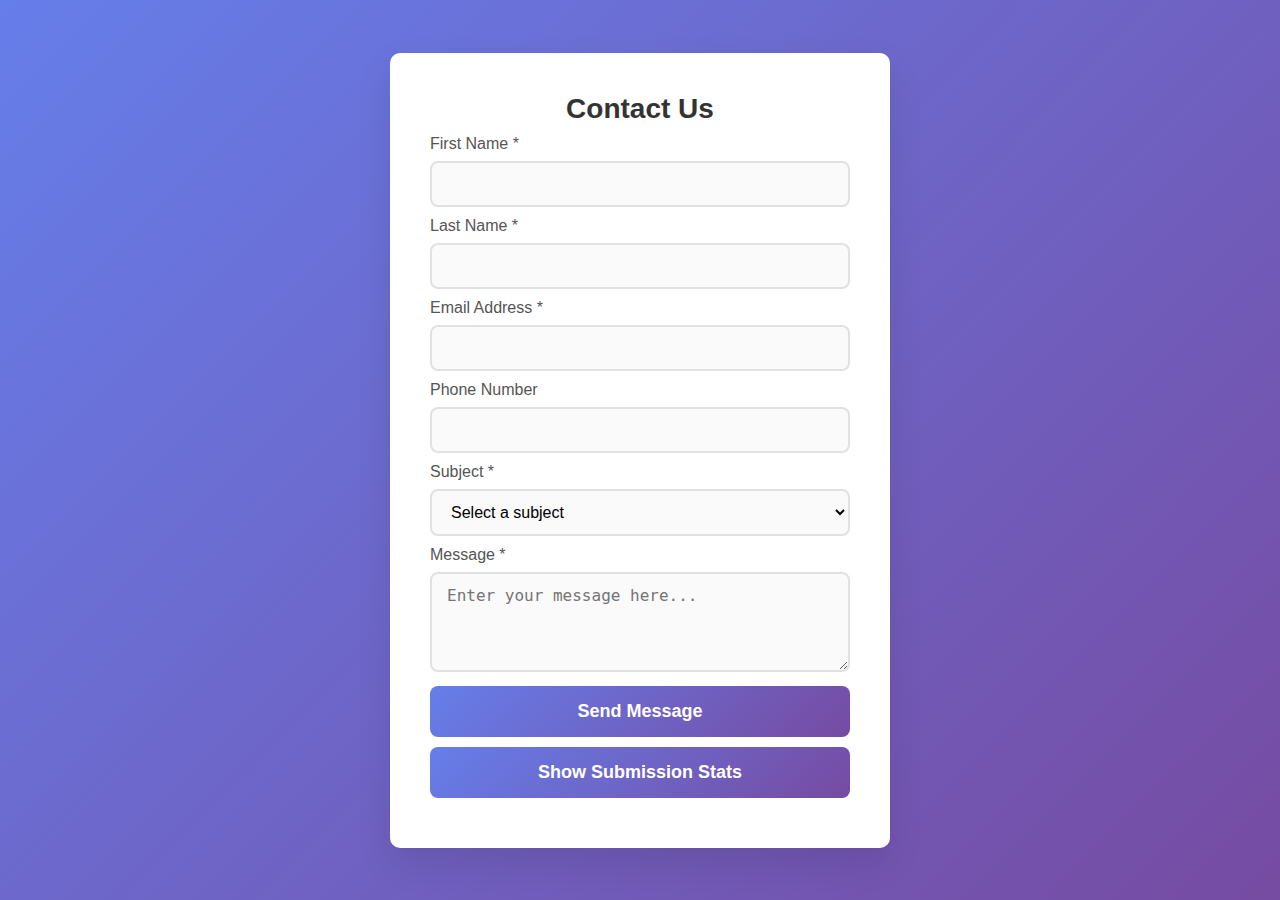
<file: index.html>
<!DOCTYPE html>
<html lang="en">
<head>
    <meta charset="UTF-8">
    <meta name="viewport" content="width=device-width, initial-scale=1.0">
    <title>Contact Form</title>
    <link rel="stylesheet" href="frontend/style.css">
</head>
<body>
    <div class="form-container">
        <h2 class="form-title">Contact Us</h2>
        
        <div class="success-message" id="successMessage">
            Thank you! Your message has been sent successfully.
        </div>

        <form id="contactForm">
            <div class="form-group">
                <label for="firstName">First Name *</label>
                <input type="text" id="firstName" name="firstName" required>
                <div class="error" id="firstNameError">Please enter your first name</div>
            </div>

            <div class="form-group">
                <label for="lastName">Last Name *</label>
                <input type="text" id="lastName" name="lastName" required>
                <div class="error" id="lastNameError">Please enter your last name</div>
            </div>

            <div class="form-group">
                <label for="email">Email Address *</label>
                <input type="email" id="email" name="email" required>
                <div class="error" id="emailError">Please enter a valid email address</div>
            </div>

            <div class="form-group">
                <label for="phone">Phone Number</label>
                <input type="tel" id="phone" name="phone">
                <div class="error" id="phoneError">Please enter a valid phone number</div>
            </div>

            <div class="form-group">
                <label for="subject">Subject *</label>
                <select id="subject" name="subject" required>
                    <option value="">Select a subject</option>
                    <option value="general">General Inquiry</option>
                    <option value="support">Technical Support</option>
                    <option value="sales">Sales</option>
                    <option value="feedback">Feedback</option>
                    <option value="other">Other</option>
                </select>
                <div class="error" id="subjectError">Please select a subject</div>
            </div>

            <div class="form-group">
                <label for="message">Message *</label>
                <textarea id="message" name="message" placeholder="Enter your message here..." required></textarea>
                <div class="error" id="messageError">Please enter your message</div>
            </div>

            <button type="submit" class="submit-btn" id="submitBtn">Send Message</button>
        </form>
        <button type="button" id="statsBtn" class="submit-btn">Show Submission Stats</button>

        <div id="statsResult" class="success-message" style="display: none;"></div>

    </div>

    <script src="frontend\main.js"></script>
</body>
</html>
</file>
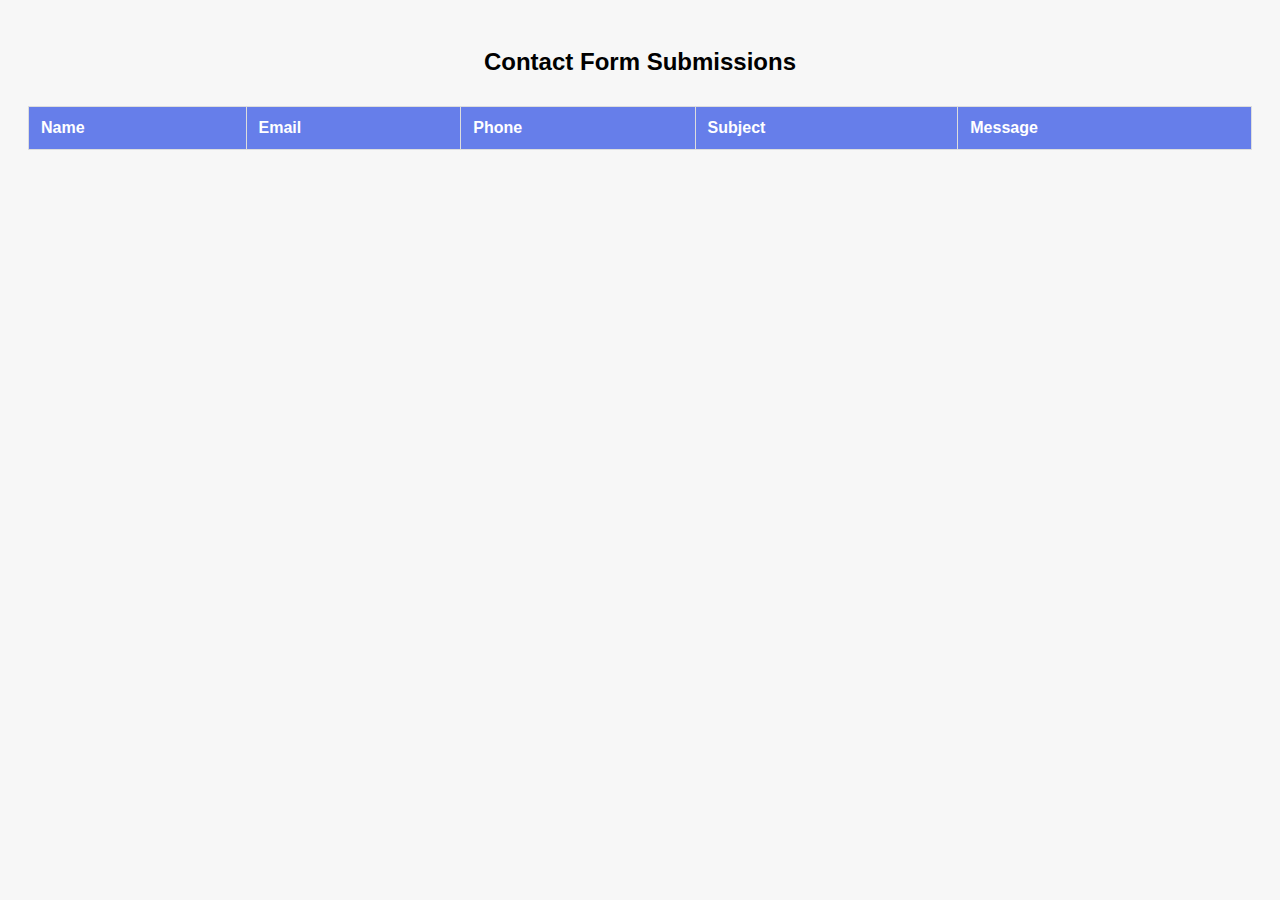
<file: admin.html>
<!DOCTYPE html>
<html>
<head>
    <title>Admin Dashboard</title>
    <style>
        body {
            font-family: Arial, sans-serif;
            padding: 20px;
            background: #f7f7f7;
        }
        h2 {
            text-align: center;
        }
        table {
            width: 100%;
            border-collapse: collapse;
            margin-top: 30px;
            background: white;
        }
        th, td {
            padding: 12px;
            border: 1px solid #ddd;
            text-align: left;
        }
        th {
            background: #667eea;
            color: white;
        }
        tr:nth-child(even) {
            background: #f2f2f2;
        }
        a {
            color: #333;
        }
    </style>
</head>
<body>
    <h2>Contact Form Submissions</h2>
    <table id="messagesTable">
        <thead>
            <tr>
                <th>Name</th>
                <th>Email</th>
                <th>Phone</th>
                <th>Subject</th>
                <th>Message</th>
            </tr>
        </thead>
        <tbody></tbody>
    </table>

    <script>
        async function fetchMessages() {
            try {
                const res = await fetch("https://backend-contact-form.onrender.com/api/messages");
                const messages = await res.json();

                const tbody = document.querySelector('#messagesTable tbody');
                tbody.innerHTML = '';

                messages.forEach(msg => {
                    const row = document.createElement('tr');
                    row.innerHTML = `
                        <td>${msg.firstName || ''} ${msg.lastName || ''}</td>
                        <td><a href="mailto:${msg.email}">${msg.email}</a></td>
                        <td>${msg.phone || '-'}</td>
                        <td>${msg.subject || '-'}</td>
                        <td>${msg.message || ''}</td>
                    `;
                    tbody.appendChild(row);
                });
            } catch (err) {
                alert("Failed to load messages.");
                console.error(err);
            }
        }

        fetchMessages();
    </script>
</body>
</html>
</file>
<file: frontend/style.css>
* {
    margin: 0;
    padding: 0; 
    box-sizing: border-box;
}

body {
    font-family: 'Arial', sans-serif;
    background: linear-gradient(135deg, #667eea 0%, #764ba2 100%);
    min-height: 100vh;
    display: flex;
    align-items: center;
    justify-content: center;
    padding: 20px;
}

.form-container {
    background: white;
    padding: 40px;
    border-radius: 10px;
    box-shadow: 0 15px 35px rgba(0, 0, 0, 0.1);
    width: 100%;
    max-width: 500px;
}

.form-title {
    text-align: center;
    margin-bottom: 10px;
    color: #333;
    font-size: 28px;
    font-weight: 600;
}

.form-group {
    margin-bottom: 10px;
}

label {
    display: block;
    margin-bottom: 8px;
    color: #555;
    font-weight: 500;
}

input[type="text"],
input[type="email"],
input[type="tel"],
select,
textarea {
    width: 100%;
    padding: 12px 15px;
    border: 2px solid #e1e1e1;
    border-radius: 8px;
    font-size: 16px;
    transition: border-color 0.3s ease;
    background-color: #fafafa;
}

input:focus,
select:focus,
textarea:focus {
    outline: none;
    border-color: #667eea;
    background-color: white;
}

textarea {
    resize: vertical;
    min-height: 100px;
}

.error {
    color: #e74c3c;
    font-size: 14px;
    margin-top: 5px;
    display: none;
}

.input-error {
    border-color: #e74c3c !important;
}

.submit-btn {
    width: 100%;
    padding: 15px;
    background: linear-gradient(135deg, #667eea 0%, #764ba2 100%);
    color: white;
    border: none;
    border-radius: 8px;
    font-size: 18px;
    font-weight: 600;
    cursor: pointer;
    transition: transform 0.2s ease, box-shadow 0.2s ease;
    margin-bottom: 10px;
}

.submit-btn:hover {
    transform: translateY(-2px);
    box-shadow: 0 5px 15px rgba(102, 126, 234, 0.4);
}

.submit-btn:disabled {
    opacity: 0.6;
    cursor: not-allowed;
    transform: none;
}

.success-message {
    background-color: #d4edda;
    color: #155724;
    padding: 15px;
    border-radius: 8px;
    margin-bottom: 20px;
    border: 1px solid #c3e6cb;
    display: none;
}

@media (max-width: 600px) {
    .form-container {
        padding: 20px;
        margin: 10px;
    }
    
    .form-title {
        font-size: 24px;
    }
}
</file>
